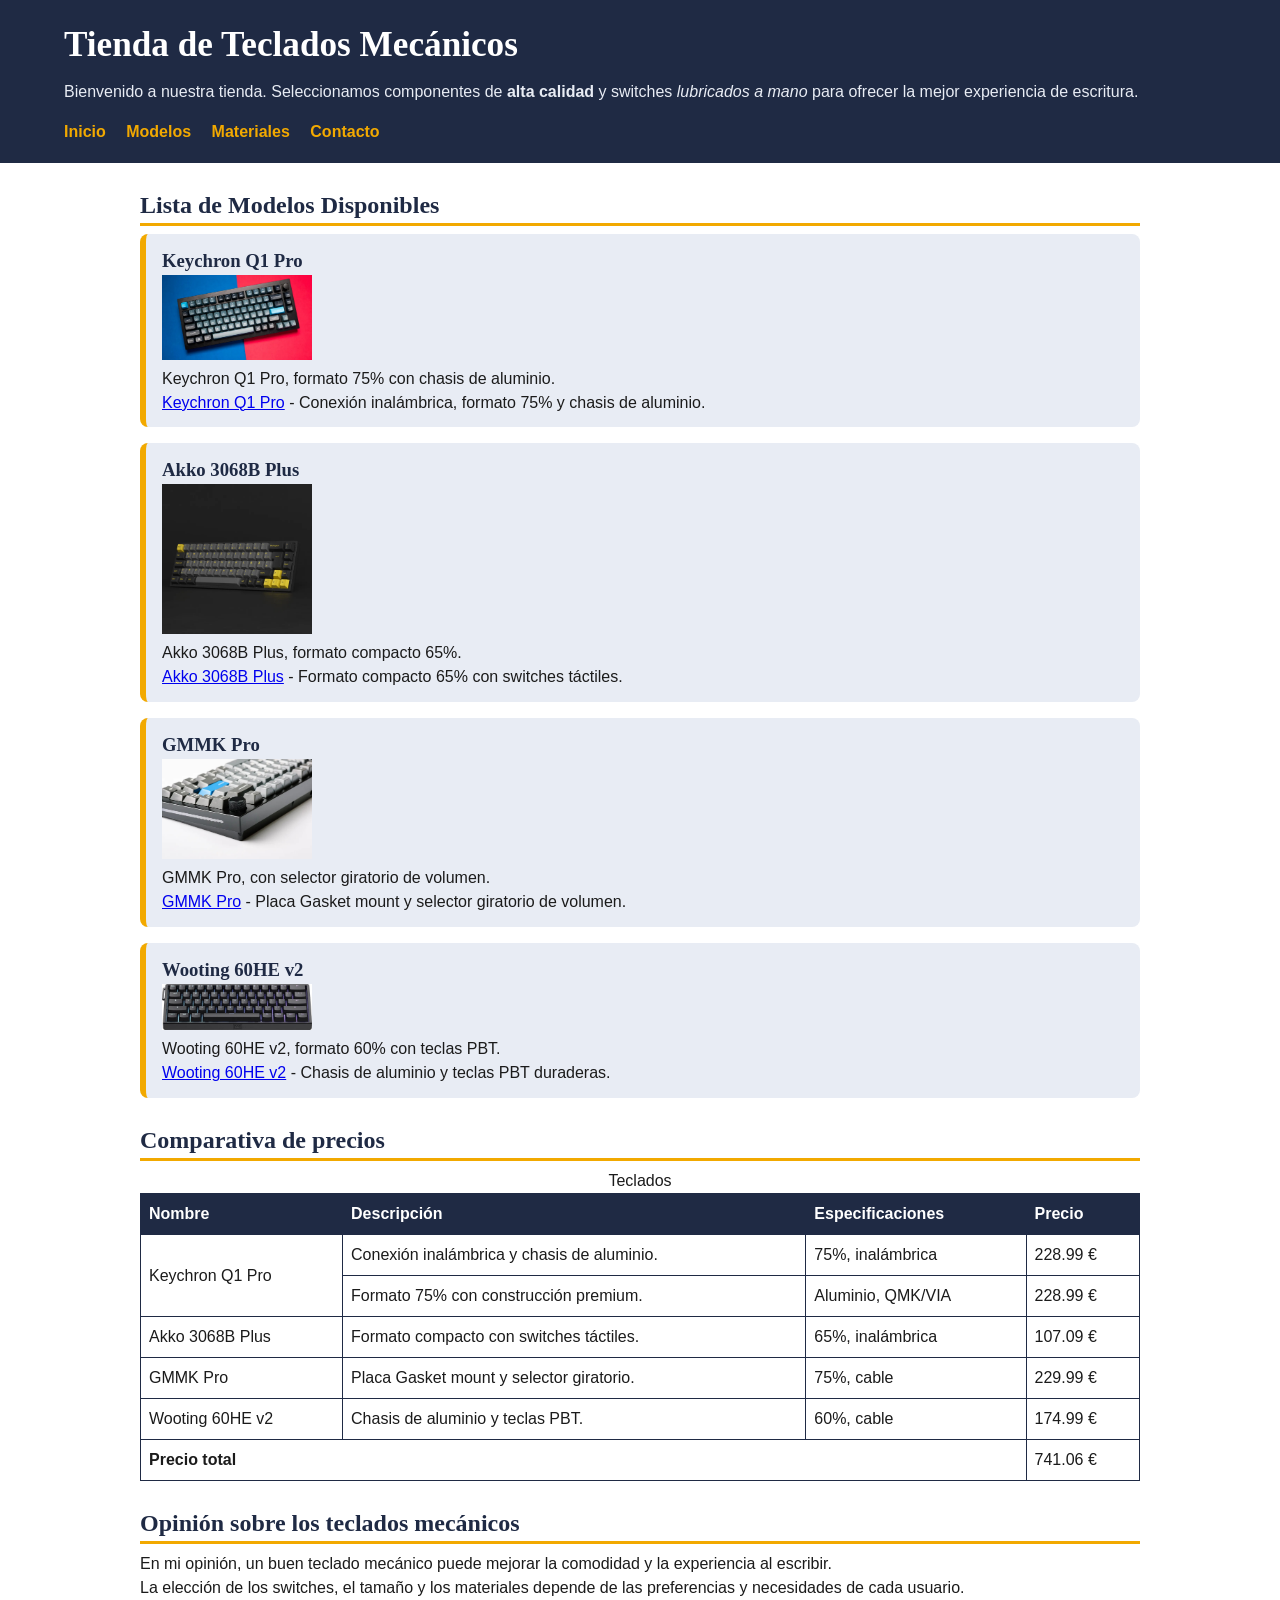
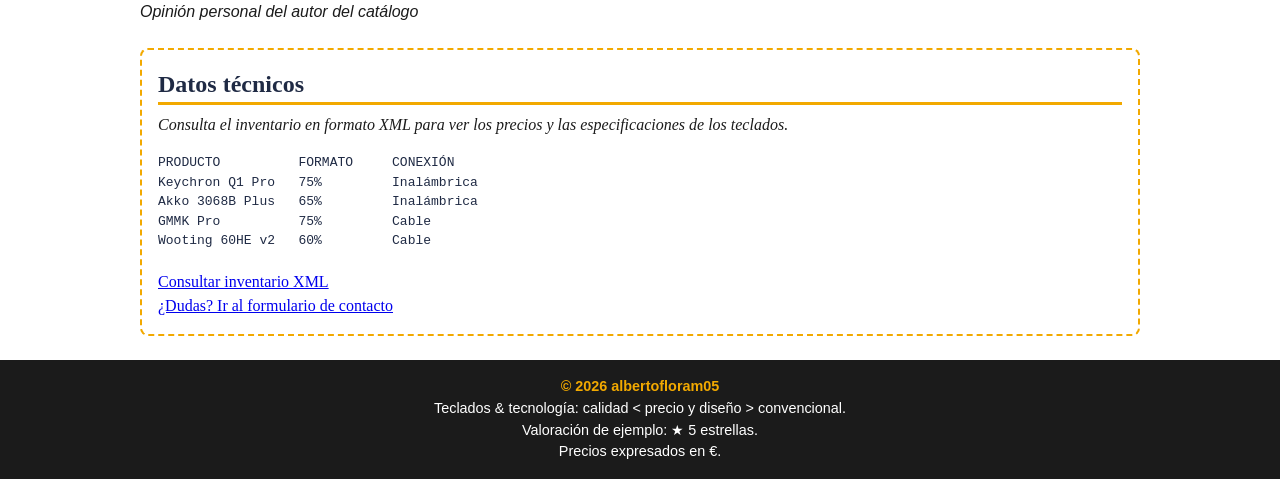
<file: proyecto/index.html>
<!DOCTYPE html>
<html lang="es">
    <head>
        <meta charset="UTF-8">
        <meta name="viewport" content="width=device-width, initial-scale=1.0">
        <title>Inicio | Catálogo de Teclados Custom</title>
        <meta name="description" content="Una página web donde puedes ver las características de teclados mecánicos interesantes">
        <meta name="keywords" content="teclados mecánicos, teclados custom, tecnología, fibra de carbono, aluminio, materiales de calidad">
        <meta name="author" content="albertofloram05">
        <link rel="stylesheet" type="text/css" href="css/estilos.css">
    </head>
    <header>
        <h1 id="logo">Tienda de Teclados Mecánicos</h1>
        <p class="lema">Bienvenido a nuestra tienda. Seleccionamos componentes de <strong>alta calidad</strong> y switches <em>lubricados a mano</em> para ofrecer la mejor experiencia de escritura.</p>
        <nav>
            <a href="index.html">Inicio</a>
            <a href="modelos.html">Modelos</a>
            <a href="materiales.html">Materiales</a>
            <a href="contacto.html">Contacto</a>
        </nav>
    </header>

    <main>
        <section>
            <h2>Lista de Modelos Disponibles</h2>

            <article class="producto">
                <h3>Keychron Q1 Pro</h3>
                <figure>
                    <img src="img/teclado1.jpg" alt="Teclado Keychron Q1 Pro" width="150">
                    <figcaption>Keychron Q1 Pro, formato 75% con chasis de aluminio.</figcaption>
                </figure>
                <p>
                    <a href="https://keychron.com.es/products/keychron-q1-pro-qmk-via-wireless-custom-mechanical-keyboard" title="Comprar Keychron Q1 Pro" target="_blank" rel="noopener noreferrer">Keychron Q1 Pro</a> - Conexión inalámbrica, formato 75% y chasis de aluminio.
                </p>
            </article>

            <article class="producto">
                <h3>Akko 3068B Plus</h3>
                <figure>
                    <img src="img/teclado2.jpg" alt="Teclado Akko 3068B Plus" width="150">
                    <figcaption>Akko 3068B Plus, formato compacto 65%.</figcaption>
                </figure>
                <p>
                    <a href="https://akkogear.eu/products/black-gold-3068b-plus-iso-mechanical-keyboard" title="Comprar Akko 3068B Plus" target="_blank" rel="noopener noreferrer">Akko 3068B Plus</a> - Formato compacto 65% con switches táctiles.
                </p>
            </article>

            <article class="producto">
                <h3>GMMK Pro</h3>
                <figure>
                    <img src="img/teclado3.jpg" alt="Teclado GMMK Pro" width="150">
                    <figcaption>GMMK Pro, con selector giratorio de volumen.</figcaption>
                </figure>
                <p>
                    <a href="https://www.gloriousgaming.com/en-es/products/glorious-gmmk-pro-75-barebone-black" title="Comprar GMMK Pro" target="_blank" rel="noopener noreferrer">GMMK Pro</a> - Placa Gasket mount y selector giratorio de volumen.
                </p>
            </article>

            <article class="producto">
                <h3>Wooting 60HE v2</h3>
                <figure>
                    <img src="img/teclado4.jpg" alt="Teclado Wooting 60HE v2" width="150">
                    <figcaption>Wooting 60HE v2, formato 60% con teclas PBT.</figcaption>
                </figure>
                <p>
                    <a href="https://wooting.io/wooting-60he-v2" title="Comprar Wooting 60HE v2" target="_blank" rel="noopener noreferrer">Wooting 60HE v2</a> - Chasis de aluminio y teclas PBT duraderas.
                </p>
            </article>
        </section>

        <section>
            <h2>Comparativa de precios</h2>
            <table>
                <caption>Teclados</caption>

                <colgroup>
                    <col>
                    <col>
                    <col>
                    <col span="1">
                </colgroup>

                <thead>
                    <tr>
                        <th scope="col">Nombre</th>
                        <th scope="col">Descripción</th>
                        <th scope="col">Especificaciones</th>
                        <th scope="col">Precio</th>
                    </tr>
                </thead>

                <tbody>
                    <tr>
                        <td rowspan="2">Keychron Q1 Pro</td>
                        <td>Conexión inalámbrica y chasis de aluminio.</td>
                        <td>75%, inalámbrica</td>
                        <td>228.99 €</td>
                    </tr>

                    <tr>
                        <td>Formato 75% con construcción premium.</td>
                        <td>Aluminio, QMK/VIA</td>
                        <td>228.99 €</td>
                    </tr>

                    <tr>
                        <td>Akko 3068B Plus</td>
                        <td>Formato compacto con switches táctiles.</td>
                        <td>65%, inalámbrica</td>
                        <td>107.09 €</td>
                    </tr>

                    <tr>
                        <td>GMMK Pro</td>
                        <td>Placa Gasket mount y selector giratorio.</td>
                        <td>75%, cable</td>
                        <td>229.99 €</td>
                    </tr>

                    <tr>
                        <td>Wooting 60HE v2</td>
                        <td>Chasis de aluminio y teclas PBT.</td>
                        <td>60%, cable</td>
                        <td>174.99 €</td>
                    </tr>
                </tbody>

                <tfoot>
                    <tr>
                        <th colspan="3" scope="row">Precio total</th>
                        <td>741.06 €</td>
                    </tr>
                </tfoot>
            </table>
        </section>

        <section>
            <h2>Opinión sobre los teclados mecánicos</h2>
            <blockquote>
                <p>En mi opinión, un buen teclado mecánico puede mejorar la comodidad y la experiencia al escribir.</p>
                <p>La elección de los switches, el tamaño y los materiales depende de las preferencias y necesidades de cada usuario.</p>
                <p><cite>Opinión personal del autor del catálogo</cite></p>
            </blockquote>
        </section>
    </main>

    <aside>
        <h2>Datos técnicos</h2>
        <p>Consulta el inventario en formato XML para ver los precios y las especificaciones de los teclados.</p>

        <pre>
PRODUCTO          FORMATO     CONEXIÓN
Keychron Q1 Pro   75%         Inalámbrica
Akko 3068B Plus   65%         Inalámbrica
GMMK Pro          75%         Cable
Wooting 60HE v2   60%         Cable
        </pre>

        <p><a href="datos.xml" title="Inventario técnico en formato XML">Consultar inventario XML</a></p>
        <p><a href="contacto.html">¿Dudas? Ir al formulario de contacto</a></p>
    </aside>

    <footer>
        <p id="firma-albertofloram05">© 2026 albertofloram05</p>
        <p>Teclados &amp; tecnología: calidad &lt; precio y diseño &gt; convencional.</p>
        <p>Valoración de ejemplo: &#9733; 5 estrellas.</p>
        <p>Precios expresados en &euro;.</p>
    </footer>
</html>
</file>
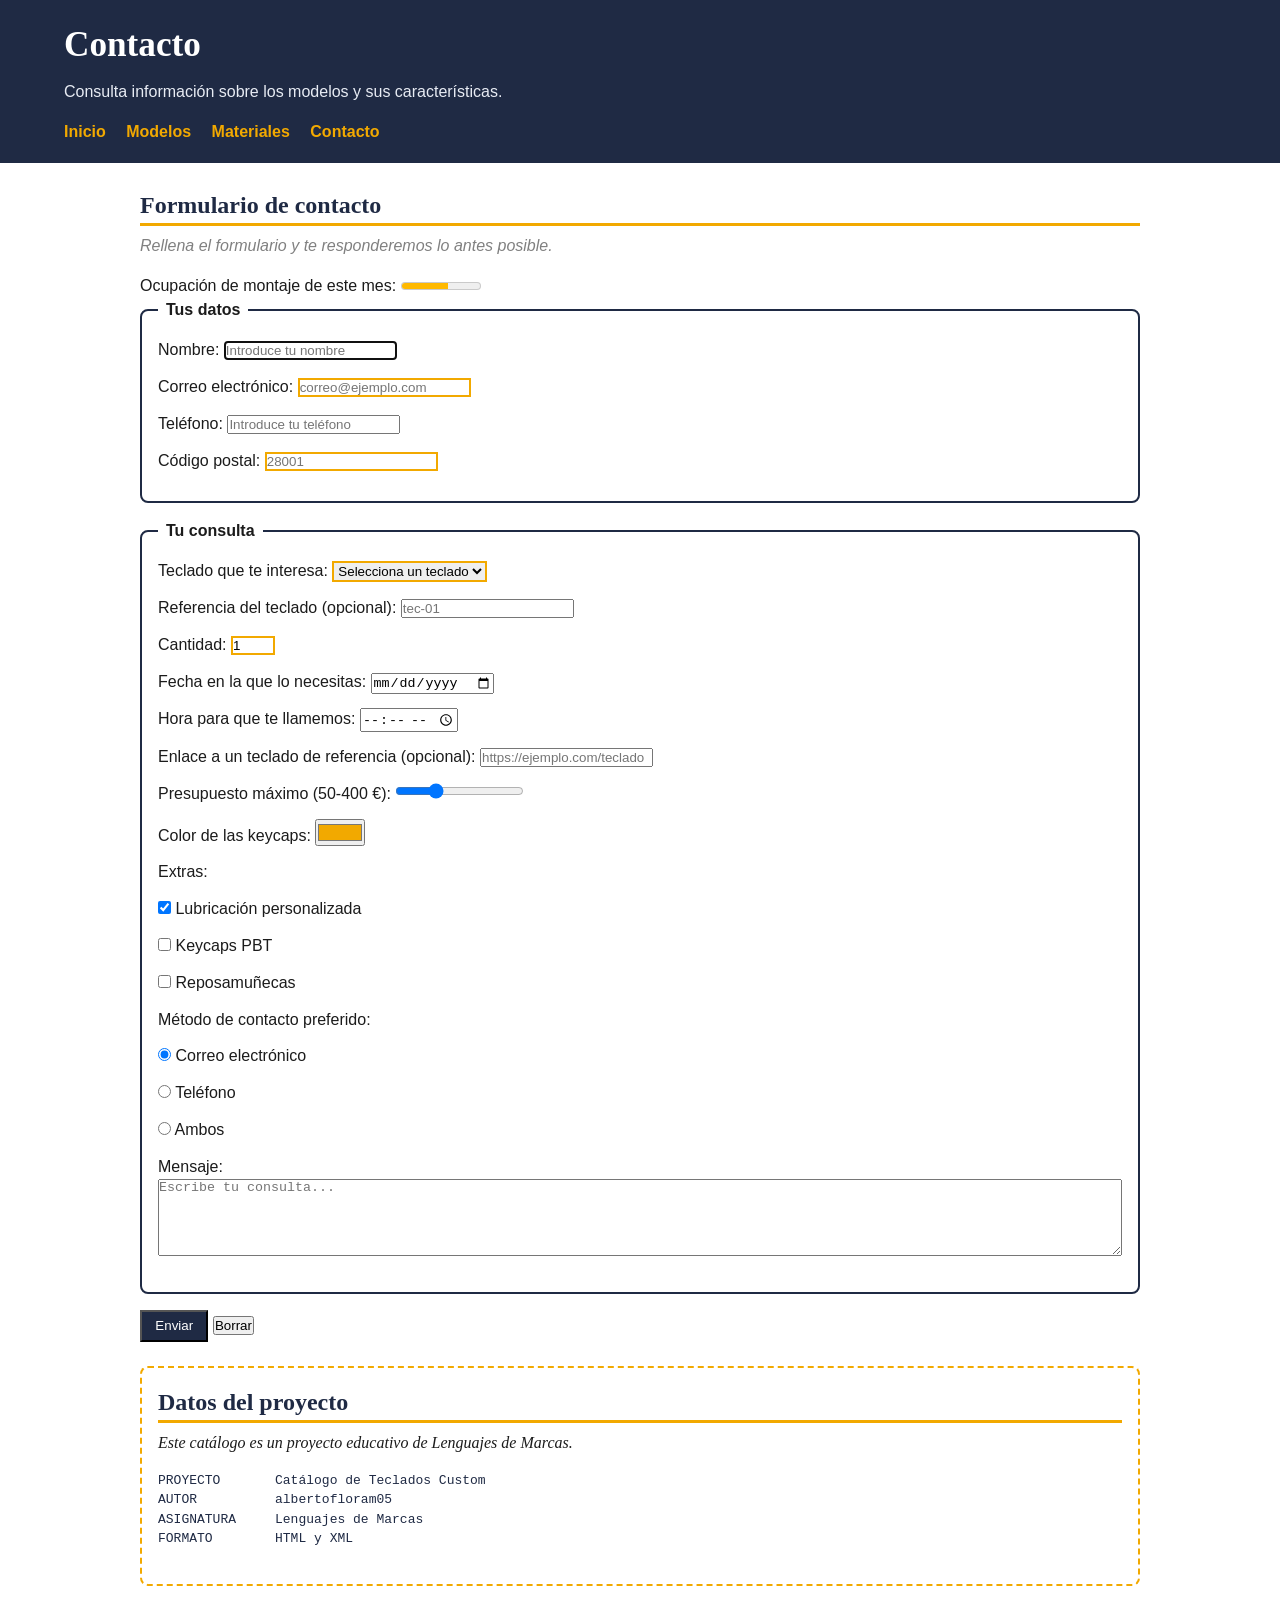
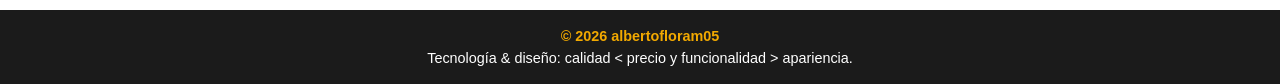
<file: proyecto/contacto.html>
<!DOCTYPE html>
<html lang="es">
<head>
    <meta charset="UTF-8">
    <meta name="viewport" content="width=device-width, initial-scale=1.0">
    <title>Contacto | Catálogo de Teclados Custom</title>
    <meta name="description" content="Información de contacto del catálogo de teclados mecánicos custom.">
    <meta name="author" content="albertofloram05">
    <link rel="stylesheet" type="text/css" href="css/estilos.css">
</head>
    <header>
        <h1 id="logo">Contacto</h1>
        <p class="lema">Consulta información sobre los modelos y sus características.</p>
        <nav>
            <a href="index.html">Inicio</a>
            <a href="modelos.html">Modelos</a>
            <a href="materiales.html">Materiales</a>
            <a href="contacto.html">Contacto</a>
        </nav>
    </header>

    <main>
        <section>
            <h2>Formulario de contacto</h2>
            <p>Rellena el formulario y te responderemos lo antes posible.</p>

            <p>
                <label for="cola">Ocupación de montaje de este mes:</label>
                <meter id="cola" min="0" max="30" low="10" high="24" optimum="5" value="18">18 de 30 encargos</meter>
            </p>

            <form action="#" method="post">

                <fieldset>
                    <legend>Tus datos</legend>

                    <p>
                        <label for="nombre">Nombre:</label>
                        <input type="text" id="nombre" name="nombre" required maxlength="40" placeholder="Introduce tu nombre" autofocus>
                    </p>

                    <p>
                        <label for="correo">Correo electrónico:</label>
                        <input type="email" id="correo" name="correo" required placeholder="correo@ejemplo.com">
                    </p>

                    <p>
                        <label for="telefono">Teléfono:</label>
                        <input type="tel" id="telefono" name="telefono" placeholder="Introduce tu teléfono">
                    </p>

                    <p>
                        <label for="cp">Código postal:</label>
                        <input type="text" id="cp" name="cp" pattern="[0-9]{5}" title="5 cifras, p. ej. 28001" placeholder="28001" required>
                    </p>
                </fieldset>

                <fieldset>
                    <legend>Tu consulta</legend>

                    <p>
                        <label for="teclado">Teclado que te interesa:</label>
                        <select id="teclado" name="teclado" required>
                            <option value="" selected disabled>Selecciona un teclado</option>
                            <option value="keychron">Keychron Q1 Pro</option>
                            <option value="akko">Akko 3068B Plus</option>
                            <option value="gmmk">GMMK Pro</option>
                            <option value="wooting">Wooting 60HE v2</option>
                        </select>
                    </p>

                    <p>
                        <label for="referencia">Referencia del teclado (opcional):</label>
                        <input type="text" id="referencia" name="referencia" pattern="tec-[0-9]{2}" title="Formato tec- y dos cifras, como en datos.xml: tec-01" placeholder="tec-01">
                    </p>

                    <p>
                        <label for="cantidad">Cantidad:</label>
                        <input type="number" id="cantidad" name="cantidad" min="1" max="10" step="1" value="1" required>
                    </p>

                    <p>
                        <label for="fecha">Fecha en la que lo necesitas:</label>
                        <input type="date" id="fecha" name="fecha" min="2026-11-18">
                    </p>

                    <p>
                        <label for="hora">Hora para que te llamemos:</label>
                        <input type="time" id="hora" name="hora" min="09:00" max="20:00" step="1800">
                    </p>

                    <p>
                        <label for="enlace">Enlace a un teclado de referencia (opcional):</label>
                        <input type="url" id="enlace" name="enlace" placeholder="https://ejemplo.com/teclado">
                    </p>

                    <p>
                        <label for="presupuesto">Presupuesto máximo (50-400 €):</label>
                        <input type="range" id="presupuesto" name="presupuesto" min="50" max="400" step="10" value="150">
                    </p>

                    <p>
                        <label for="colorkeycaps">Color de las keycaps:</label>
                        <input type="color" id="colorkeycaps" name="colorkeycaps" value="#f2a900">
                    </p>

                    <p>Extras:</p>
                    <p>
                        <input type="checkbox" id="lubricacion" name="extras" value="lubricacion" checked>
                        <label for="lubricacion">Lubricación personalizada</label>
                    </p>
                    <p>
                        <input type="checkbox" id="keycaps" name="extras" value="keycaps">
                        <label for="keycaps">Keycaps PBT</label>
                    </p>
                    <p>
                        <input type="checkbox" id="reposamunecas" name="extras" value="reposamunecas">
                        <label for="reposamunecas">Reposamuñecas</label>
                    </p>

                    <p>Método de contacto preferido:</p>
                    <p>
                        <input type="radio" id="email" name="contacto" value="email" checked>
                        <label for="email">Correo electrónico</label>
                    </p>
                    <p>
                        <input type="radio" id="telefono-contacto" name="contacto" value="telefono">
                        <label for="telefono-contacto">Teléfono</label>
                    </p>
                    <p>
                        <input type="radio" id="ambos" name="contacto" value="ambos">
                        <label for="ambos">Ambos</label>
                    </p>

                    <p>
                        <label for="mensaje">Mensaje:</label>
                        <textarea id="mensaje" name="mensaje" rows="5" cols="40" minlength="10" maxlength="500" placeholder="Escribe tu consulta..."></textarea>
                    </p>
                </fieldset>

                <p>
                    <input type="submit" value="Enviar">
                    <input type="reset" value="Borrar">
                </p>
            </form>
        </section>
    </main>

    <aside>
        <h2>Datos del proyecto</h2>
        <p>Este catálogo es un proyecto educativo de Lenguajes de Marcas.</p>
        <pre>
PROYECTO       Catálogo de Teclados Custom
AUTOR          albertofloram05
ASIGNATURA     Lenguajes de Marcas
FORMATO        HTML y XML
        </pre>
    </aside>

    <footer>
        <p id="firma-albertofloram05">© 2026 albertofloram05</p>
        <p>Tecnología &amp; diseño: calidad &lt; precio y funcionalidad &gt; apariencia.</p>
    </footer>
</html>
</file>
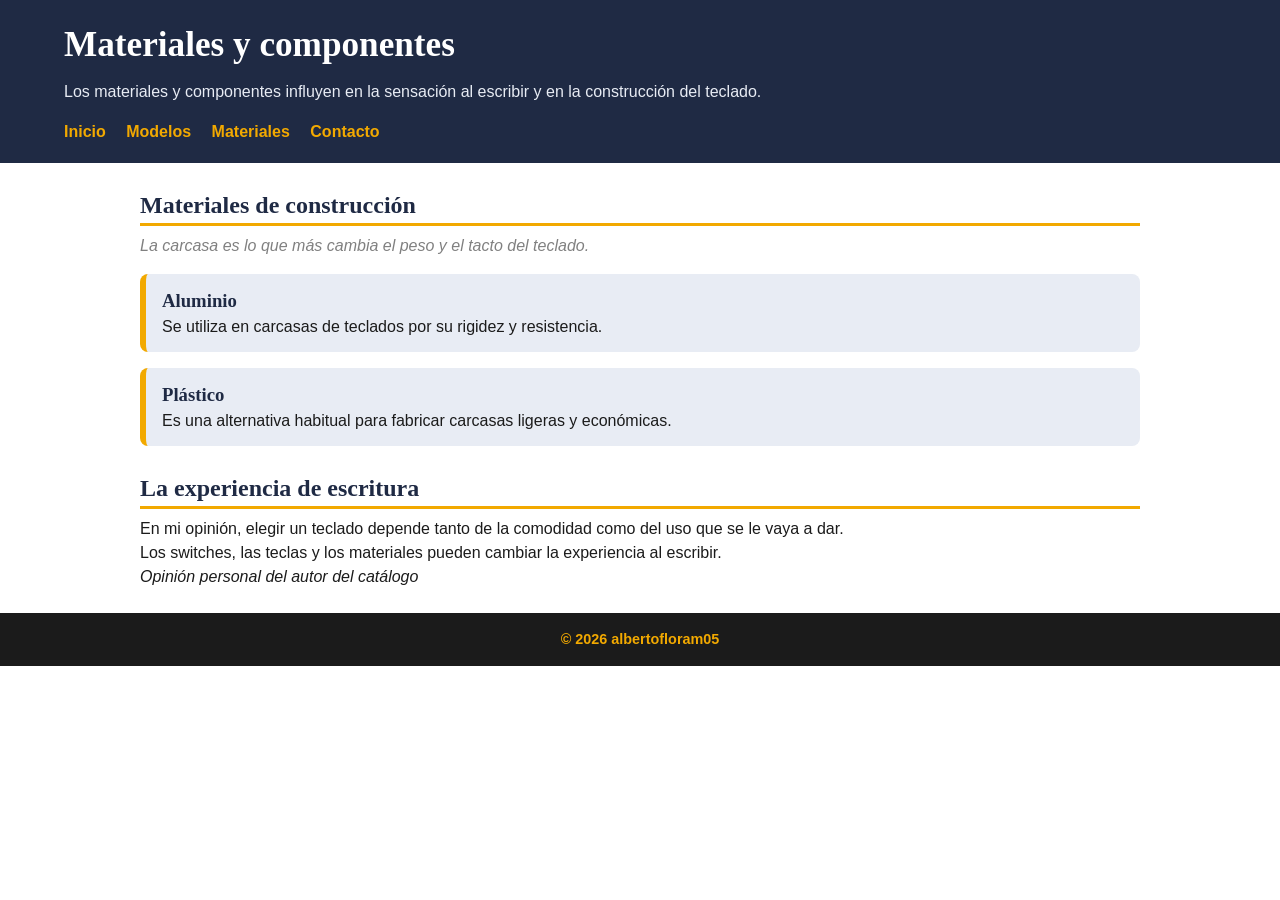
<file: proyecto/materiales.html>
<!DOCTYPE html>
<html lang="es">
<head>
    <meta charset="UTF-8">
    <meta name="viewport" content="width=device-width, initial-scale=1.0">
    <title>Materiales | Catálogo de Teclados Custom</title>
    <meta name="description" content="Información sobre materiales y componentes de teclados mecánicos custom.">
    <meta name="author" content="albertofloram05">
    <link rel="stylesheet" type="text/css" href="css/estilos.css">
</head>
    <header>
        <h1 id="logo">Materiales y componentes</h1>
        <p class="lema">Los materiales y componentes influyen en la sensación al escribir y en la construcción del teclado.</p>
        <nav>
            <a href="index.html">Inicio</a>
            <a href="modelos.html">Modelos</a>
            <a href="materiales.html">Materiales</a>
            <a href="contacto.html">Contacto</a>
        </nav>
    </header>

    <main>
        <section>
            <h2>Materiales de construcción</h2>
            <p>La carcasa es lo que más cambia el peso y el tacto del teclado.</p>

            <article class="producto">
                <h3>Aluminio</h3>
                <p>Se utiliza en carcasas de teclados por su rigidez y resistencia.</p>
            </article>

            <article class="producto">
                <h3>Plástico</h3>
                <p>Es una alternativa habitual para fabricar carcasas ligeras y económicas.</p>
            </article>
        </section>

        <section>
            <h2>La experiencia de escritura</h2>
            <blockquote>
                <p>En mi opinión, elegir un teclado depende tanto de la comodidad como del uso que se le vaya a dar.</p>
                <p>Los switches, las teclas y los materiales pueden cambiar la experiencia al escribir.</p>
                <p><cite>Opinión personal del autor del catálogo</cite></p>
            </blockquote>
        </section>
    </main>

    <footer>
        <p id="firma-albertofloram05">© 2026 albertofloram05</p>
    </footer>
</html>
</file>
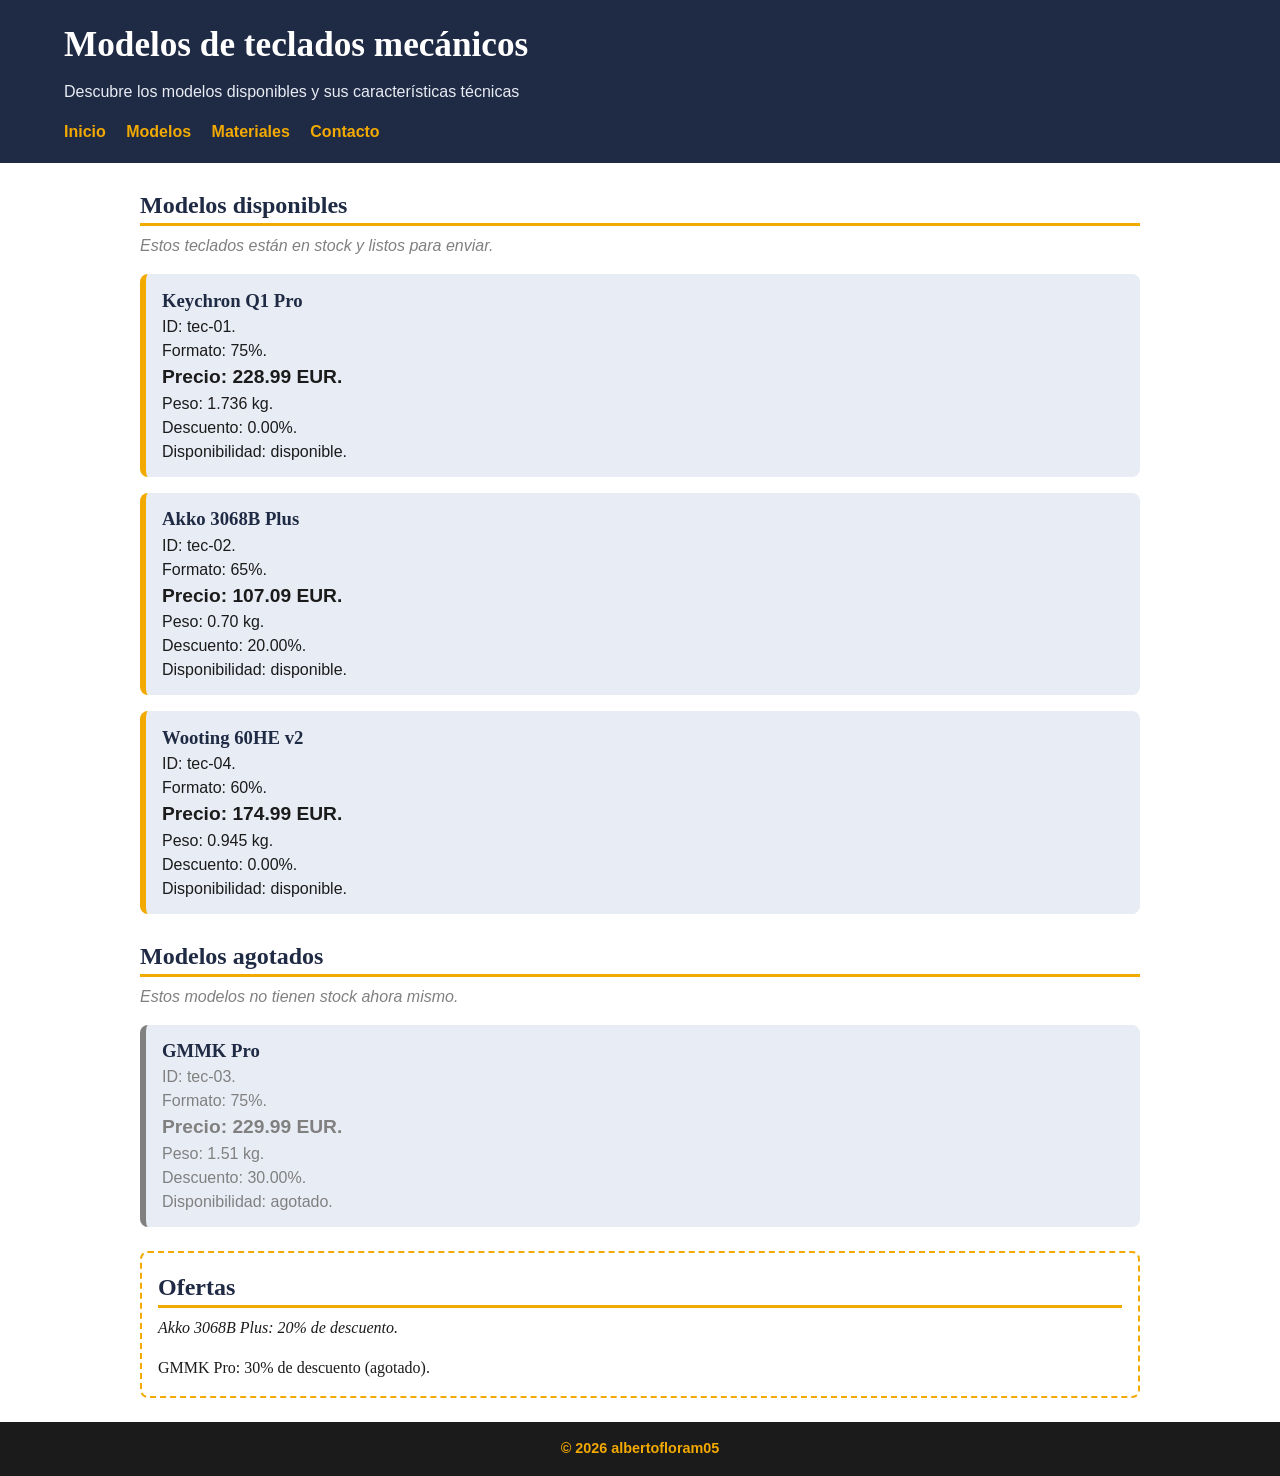
<file: proyecto/modelos.html>
<!DOCTYPE html>
<html lang="es">
<head>
    <meta charset="UTF-8">
    <meta name="viewport" content="width=device-width, initial-scale=1.0">
    <title>Modelos | Catálogo de Teclados Custom</title>
    <meta name="description" content="Catálogo de modelos de teclados mecánicos y sus características.">
    <meta name="author" content="albertofloram05">
    <link rel="stylesheet" type="text/css" href="css/estilos.css">
</head>
    <header>
        <h1 id="logo">Modelos de teclados mecánicos</h1>
        <p class="lema">Descubre los modelos disponibles y sus características técnicas</p>
        <nav>
            <a href="index.html">Inicio</a>
            <a href="modelos.html">Modelos</a>
            <a href="materiales.html">Materiales</a>
            <a href="contacto.html">Contacto</a>
        </nav>
    </header>

    <main>
        <section>
            <h2>Modelos disponibles</h2>
            <p>Estos teclados están en stock y listos para enviar.</p>

            <article class="producto">
                <h3>Keychron Q1 Pro</h3>
                <p>ID: tec-01.</p>
                <p>Formato: 75%.</p>
                <p class="precio">Precio: 228.99 EUR.</p>
                <p>Peso: 1.736 kg.</p>
                <p>Descuento: 0.00%.</p>
                <p>Disponibilidad: disponible.</p>
            </article>

            <article class="producto">
                <h3>Akko 3068B Plus</h3>
                <p>ID: tec-02.</p>
                <p>Formato: 65%.</p>
                <p class="precio">Precio: 107.09 EUR.</p>
                <p>Peso: 0.70 kg.</p>
                <p>Descuento: 20.00%.</p>
                <p>Disponibilidad: disponible.</p>
            </article>

            <article class="producto">
                <h3>Wooting 60HE v2</h3>
                <p>ID: tec-04.</p>
                <p>Formato: 60%.</p>
                <p class="precio">Precio: 174.99 EUR.</p>
                <p>Peso: 0.945 kg.</p>
                <p>Descuento: 0.00%.</p>
                <p>Disponibilidad: disponible.</p>
            </article>
        </section>

        <section>
            <h2>Modelos agotados</h2>
            <p>Estos modelos no tienen stock ahora mismo.</p>

            <article class="producto agotado">
                <h3>GMMK Pro</h3>
                <p>ID: tec-03.</p>
                <p>Formato: 75%.</p>
                <p class="precio">Precio: 229.99 EUR.</p>
                <p>Peso: 1.51 kg.</p>
                <p>Descuento: 30.00%.</p>
                <p>Disponibilidad: agotado.</p>
            </article>
        </section>
    </main>

    <aside>
        <h2>Ofertas</h2>
        <p>Akko 3068B Plus: 20% de descuento.</p>
        <p>GMMK Pro: 30% de descuento (agotado).</p>
    </aside>

    <footer>
        <p id="firma-albertofloram05">© 2026 albertofloram05</p>
    </footer>
</html>
</file>
<file: proyecto/css/estilos.css>
/* === General === */
* { margin: 0; padding: 0; box-sizing: border-box; }
body { font-family: Arial, sans-serif; color: #1B1B1B; background-color: white; line-height: 1.5; }
h1, h2, h3 { font-family: Georgia, serif; color: #1F2A44; }
main, aside { width: 90%; max-width: 1000px; margin: 1.5rem auto; }

/* === Cabecera === */
header { background-color: #1F2A44; color: white; padding: 1.2rem 5%; min-height: 18vh; }
#logo { font-size: 2.2rem; color: white; }
.lema { margin: 0.5rem 0 1rem; color: rgb(232, 236, 244); }
nav a { color: #F2A900; text-decoration: none; font-weight: bold; margin-right: 1em; }

/* === Contenido === */
section { margin-bottom: 1.5rem; }
h2 { border-bottom: 3px solid #F2A900; margin-bottom: 0.5rem; }
h2 + p { font-style: italic; color: gray; margin-bottom: 1rem; }
.producto { background-color: rgb(232, 236, 244); padding: 0.8rem 1rem; margin-bottom: 1rem; border-radius: 8px; border-left: 6px solid #F2A900; }
.agotado { color: gray; border-left-color: gray; }
.precio { font-weight: bold; font-size: 1.2em; }
figure img { max-width: 100%; }
video { width: 60vw; max-width: 100%; }
summary { cursor: pointer; font-weight: bold; }

/* === Tablas === */
table { border-collapse: collapse; width: 100%; }
th, td { border: 1px solid #1F2A44; padding: 0.5rem; text-align: left; }
thead { background-color: #1F2A44; color: white; }

/* === Formulario === */
fieldset { border: 2px solid #1F2A44; border-radius: 8px; padding: 1rem; margin-bottom: 1rem; }
legend { font-weight: bold; padding: 0 0.5rem; }
form p { margin-bottom: 0.8rem; }
textarea { width: 100%; }
[required] { border: 2px solid #F2A900; }
input[type="submit"] { background-color: #1F2A44; color: white; padding: 0.5em 1em; }

/* === Lateral === */
/* Herencia */
aside { color: #1F2A44; font-family: Georgia, serif; border: 2px dashed #F2A900; padding: 1rem; border-radius: 8px; }
aside p { color: #1B1B1B; }

/* === Pie === */
footer { background-color: #1B1B1B; color: white; text-align: center; padding: 1rem; }
footer > p { font-size: 0.9rem; }
#firma-albertofloram05 { color: #F2A900; font-weight: bold; }
</file>
